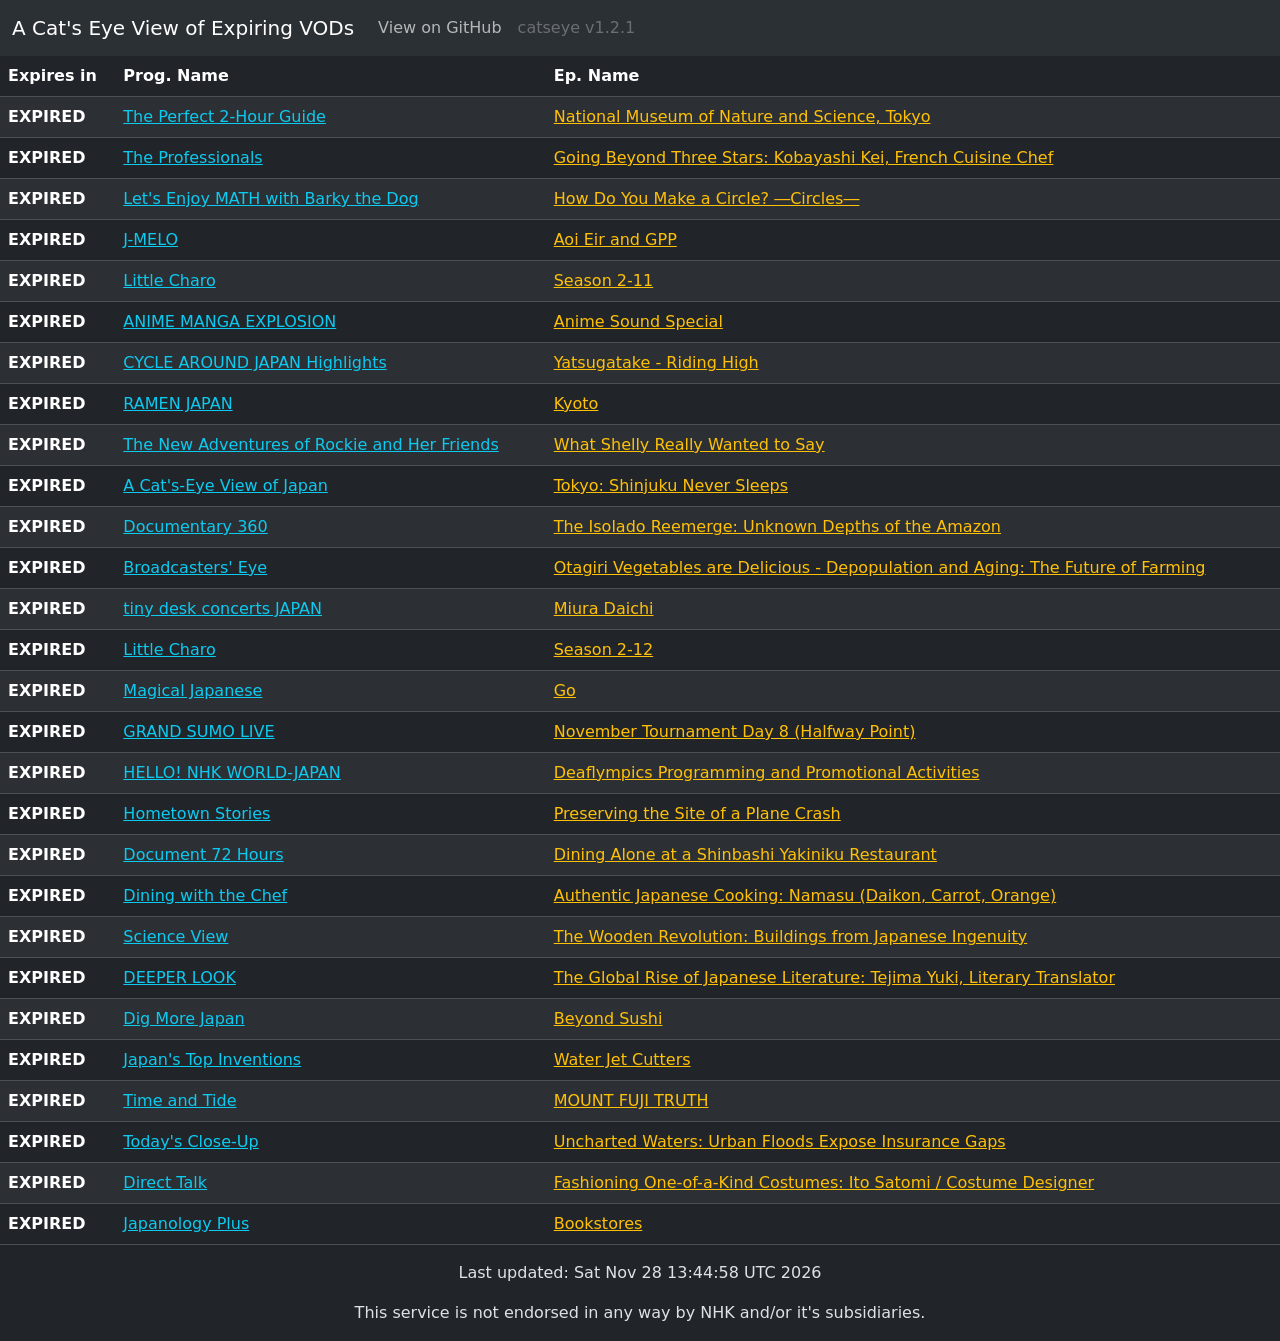
<file: src/index.html>
<!doctype html>
<html lang="en" data-bs-theme="dark">
  <head>
    <!-- Required meta tags -->
    <meta charset="utf-8">
    <meta name="viewport" content="width=device-width, initial-scale=1">

    <!-- Bootstrap CSS -->
    <link href="https://cdn.jsdelivr.net/npm/bootstrap@5.3.8/dist/css/bootstrap.min.css" rel="stylesheet" integrity="sha384-sRIl4kxILFvY47J16cr9ZwB07vP4J8+LH7qKQnuqkuIAvNWLzeN8tE5YBujZqJLB" crossorigin="anonymous">

    <link href="main.css" rel="stylesheet">

    <title>A Cat's Eye View of Expiring VODs</title>
  </head>
  <body>
    <!-- Bootstrap JS -->
    <script src="https://cdn.jsdelivr.net/npm/bootstrap@5.3.8/dist/js/bootstrap.bundle.min.js" integrity="sha384-FKyoEForCGlyvwx9Hj09JcYn3nv7wiPVlz7YYwJrWVcXK/BmnVDxM+D2scQbITxI" crossorigin="anonymous"></script>

    <!-- https://github.com/EvanHahn/HumanizeDuration.js -->
    <script src="humanize-duration.js"></script>

    <script src="main.js"></script>

    <!-- Navbar -->
    <nav class="navbar navbar-expand-lg bg-body-tertiary">
      <div class="container-fluid">
        <a class="navbar-brand" href="#">A Cat's Eye View of Expiring VODs</a>
        <button class="navbar-toggler" type="button" data-bs-toggle="collapse" data-bs-target="#navbarNav" aria-controls="navbarNav" aria-expanded="false" aria-label="Toggle navigation">
          <span class="navbar-toggler-icon"></span>
        </button>
        <div class="collapse navbar-collapse" id="navbarNav">
          <div class="navbar-nav">
            <a class="nav-link" href="https://github.com/metalfoxdev/catseye">View on GitHub</a>
            <a class="nav-link disabled" href="#">catseye v1.2.1</a>
          </div>
        </div>
      </div>
    </nav>

    <!-- Prog Table -->
    <table class="table table-hover table-striped min-vw-50">
      <thead class="main-table-header">
        <tr>
          <th scope="col">Expires in</th>
          <th scope="col">Prog. Name</th>
          <th scope="col">Ep. Name</th>
        </tr>
      </thead>
      <tbody id="main-table">
      </tbody>
      </table>
  <p class="text-center" id="lu-textbox">Loading...</p>
  <p class="text-center">This service is not endorsed in any way by NHK and/or it's subsidiaries.</p>
  </body>
</html>
</file>
<file: src/main.css>
/* Table header */
.main-table-header{
  position:sticky;
  top: 0;
}
</file>
